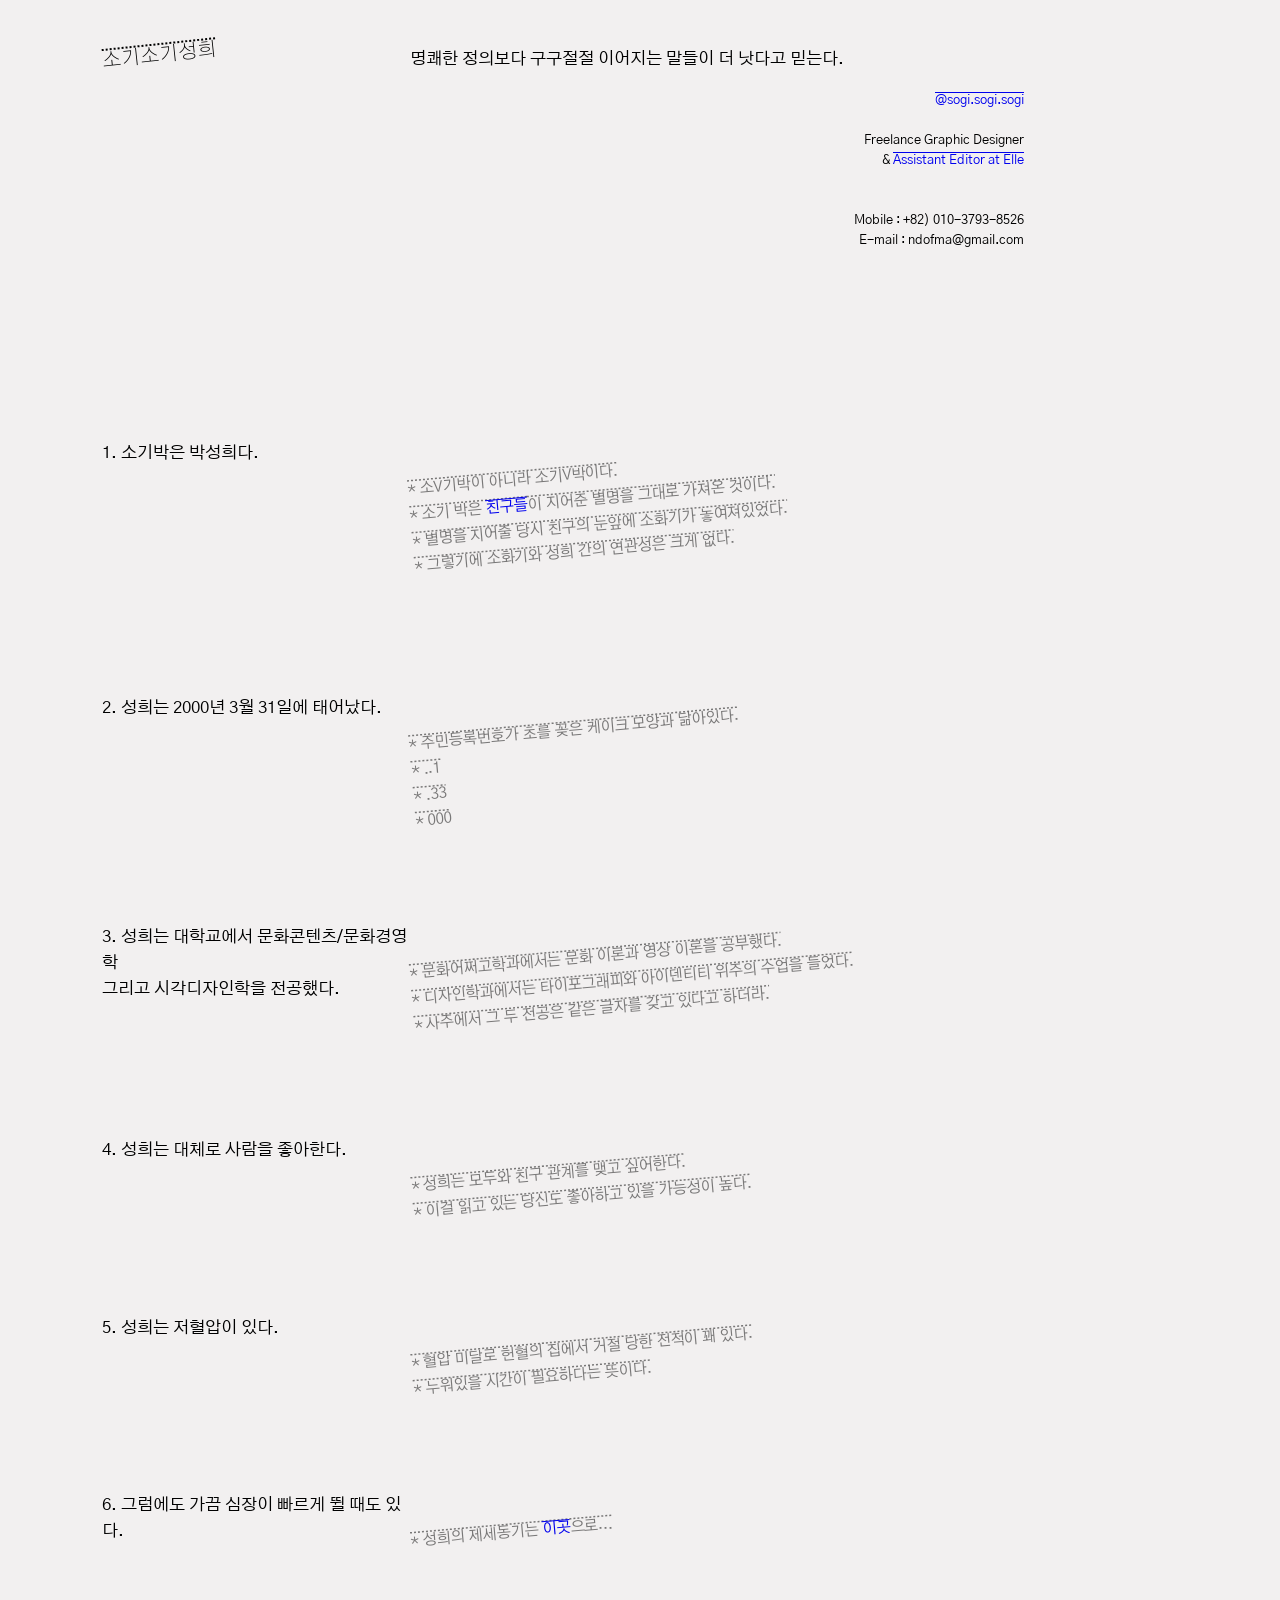
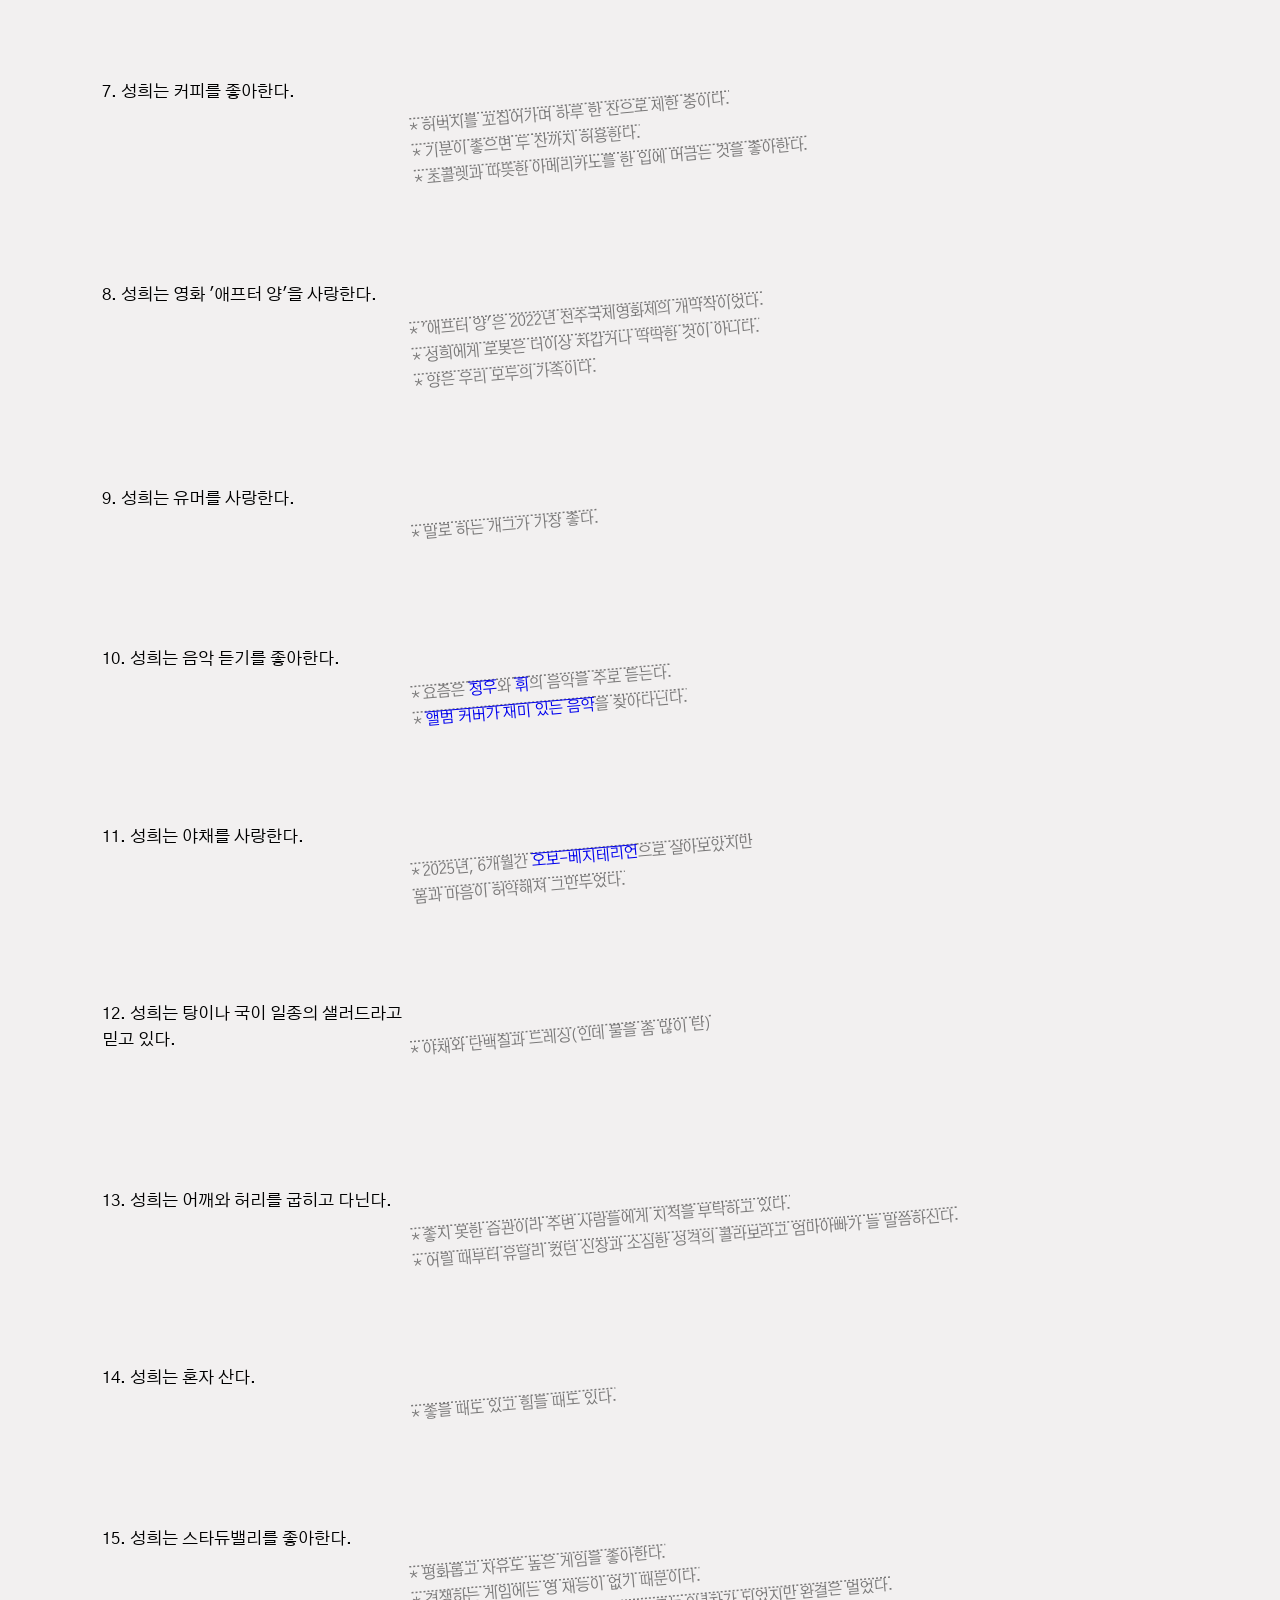
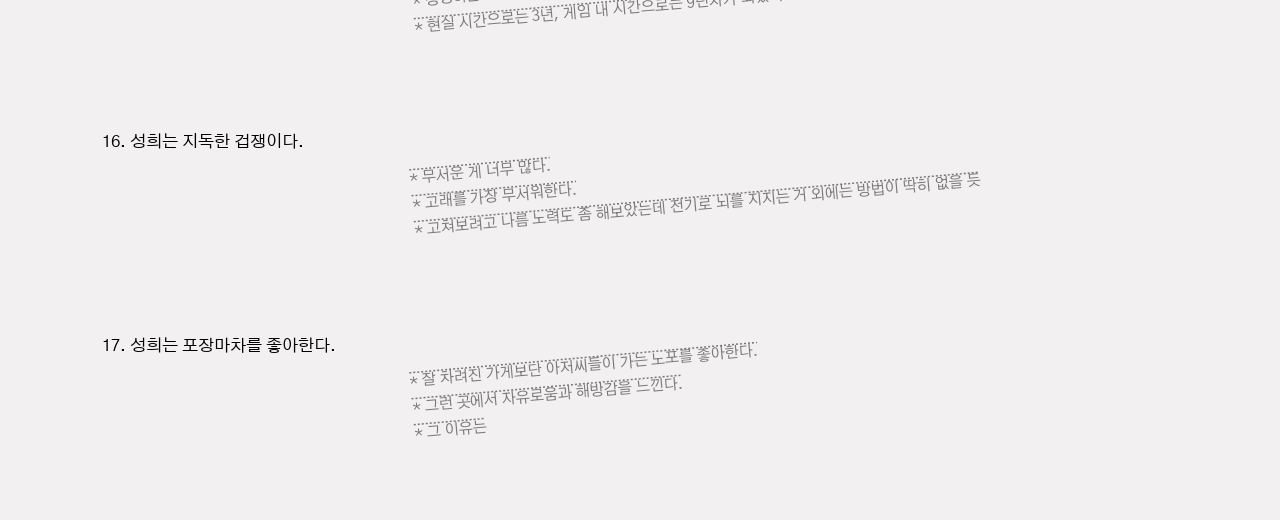
<file: index.html>
<!DOCTYPE html>
<html lang="ko">
<head>
    <meta charset="UTF-8">
    <meta name="viewport" content="width=device-width, initial-scale=1.0">
  <link rel="preconnect" href="https://fonts.googleapis.com">
  <link rel="preconnect" href="https://fonts.gstatic.com" crossorigin>
  <link href="https://fonts.googleapis.com/css2?family=Gothic+A1&display=swap" rel="stylesheet">
  
  <link rel="stylesheet" href="sogi.sogi.css" />
    <title>sogi.sogi.seonghee!</title></head>

    <body>
        <!-- <p class="big">소기</p>
        <p class="big">소기</p>
        <p class="big">성희</p> -->
        
        
        <div class="row"> 
            <div>
        <p class="title">소기소기성희</p>
       <!-- <div class="fixed-note"></div>  -->
        
        </div>
<div><br><p>명쾌한 정의보다 구구절절 이어지는 말들이 더 낫다고 믿는다.</p>
         <aside>
        <p class="info">
            <a href="https://www.instagram.com/sogi.sogi.sogi/">@sogi.sogi.sogi</a><br> <br>Freelance Graphic Designer<br>& <a href ="https://sogibak.github.io/working/">Assistant Editor at Elle</a><br><br><br>Mobile : +82) 010-3793-8526<br>E-mail : ndofma@gmail.com<br></p></aside>
</div>       

</div>
        
         <br><br><br><br><br><br><br><br>


    <main class="layout">
        <div class="row">
        <p class = "text">1. 소기박은 박성희다.<br></p>
        <aside class="note"><br>
       * 소V기박이 아니라 소기V박이다.<br>
   * 소기 박은 <a href="https://sogibak.github.io/chin9/">친구들</a>이 지어준 별명을 그대로 가져온 것이다.<br>
 * 별명을 지어줄 당시 친구의 눈앞에 소화기가 놓여져있었다.<br>
* 그렇기에 소화기와 성희 간의 연관성은 크게 없다.<br>
<!-- *  <img src="./images/sh.HEIC" title="피곤한 성희"> 성희는 이렇게 생겼다.<br>
* 피곤해서 죽기 직전에 지하철에서 남긴 사진이다.<br>
* 성희는 늘 지쳐있다. <br>
* 당신과 함께 있는 지금 이 자리가 즐겁지 않은 것이 아니다.<br>
* 성희는 내일도 벌써 피곤하다.--><br>
       
        </aside></div>
        <br><br><br><br><br>

           <div class="row">
         <p class="text">2. 성희는 2000년 3월 31일에 태어났다.</p>
         <aside class="note"><br>
        * 주민등록번호가 초를 꽂은 케이크 모양과 닮아있다.<br>
        * ..1<br>
        * .33<br>
        * 000</aside>
         </div>   <br><br><br><br><br>


    <div class="row">
         <p class="text">3. 성희는 대학교에서 문화콘텐츠/문화경영학<br>그리고 시각디자인학을 전공했다.</p>
         <aside class="note"><br>
                * 문화어쩌고학과에서는 문화 이론과 영상 이론을 공부했다.<br>
                * 디자인학과에서는 타이포그래피와 아이덴티티 위주의 수업을 들었다.<br>
                * 사주에서 그 두 전공은 같은 글자를 갖고  있다고 하더라.<br>
         </aside>
        </div>
             <br><br><br><br><br>



         <div class="row">
         <p class="text">4. 성희는 대체로 사람을 좋아한다.</p>
         <aside class="note"><br>
        * 성희는 모두와 친구 관계를 맺고 싶어한다.<br>
        * 이걸 읽고 있는 당신도 좋아하고 있을 가능성이 높다.</aside>
         </div>
 <br><br><br>      <br><br>
 
 
 <div class="row">
         <p class="text">5. 성희는 저혈압이 있다.</p>
         <aside class="note"><br>
         * 혈압 미달로 헌혈의 집에서 거절 당한 전적이 꽤 있다.<br>
        * 누워있을 시간이 필요하다는 뜻이다.
        </aside> </div> <br><br><br><br><br>
        
        
 
         <div class="row">
         <p class="text">6. 그럼에도 가끔 심장이 빠르게 뛸 때도 있다.</p>
         <aside class="note"><br>
        * 성희의 제세동기는 <a href="https://sogithehuman.neocities.org/favorite">이곳</a>으로...<br>
         </div> <br><br><br><br><br>
         
         
 
 
 
    <div class="row">
         <p class="text">7. 성희는 커피를 좋아한다.</p>
         <aside class="note"><br>
        * 허벅지를 꼬집어가며 하루 한 잔으로 제한 중이다.<br>
        * 기분이 좋으면 두 잔까지 허용한다.<br>
        * 초콜렛과 따뜻한 아메리카노를 한 입에 머금는 것을 좋아한다.</aside>
         </div>   <br><br><br><br><br>
         

             <div class="row">
         <p class="text">8. 성희는 영화 '애프터 양'을 사랑한다.</p>
         <aside class="note"><br>
          * '애프터 양'은 2022년 전주국제영화제의 개막작이었다.<br> 
        * 성희에게 로봇은 더이상 차갑거나 딱딱한 것이 아니다.<br>
        * 양은 우리 모두의 가족이다.</aside>
         </div>   <br><br><br><br><br>

         

         <div class="row">
         <p class="text">9. 성희는 유머를 사랑한다.</p>
         <aside class="note"><br>
        * 말로 하는 개그가 가장 좋다.</aside>
         </div>   <br><br><br><br><br>

            <div class="row">
         <p class="text">10. 성희는 음악 듣기를 좋아한다.</p>
         <aside class="note"><br>
        * 요즘은 <a href="https://youtu.be/V5HoLAXrogw?si=Zz0A3NpI5x4btUNz">정우</a>와 <a href="https://youtu.be/dEBseichzEA?si=SrDgjM03wIqB45ku">휘</a>의 음악을 주로 듣는다.<br>
        * <a href="https://music.apple.com/kr/playlist/%EC%95%A8%EB%B2%94-%EC%BB%A4%EB%B2%84%EC%97%90-%EB%8C%80%ED%95%9C-%ED%94%8C%EB%A0%88%EC%9D%B4%EB%A6%AC%EC%8A%A4%ED%8A%B8/pl.u-pMyl1pbHW2Dy07X?l=en-GB">앨범 커버가 재미 있는 음악</a>을 찾아다닌다.</aside>
         </div>   <br><br><br><br><br>


                  <div class="row">
         <p class="text">11. 성희는 야채를 사랑한다.</p>
         <aside class="note"><br>
        * 2025년, 6개월간 <a href="https://namu.wiki/w/채식주의#s-2.1.3">오보-베지테리언</a>으로 살아보았지만 <br>
        몸과 마음이 허약해져 그만두었다.</aside>
         </div>   <br><br><br><br><br>
         
                          <div class="row">
         <p class="text">12. 성희는 탕이나 국이 일종의 샐러드라고 믿고 있다.</p>
         <aside class="note"><br>
        * 야채와 단백질과 드레싱(인데 물을 좀 많이 탄)<br>
    </aside>
         </div>   <br><br><br><br><br>



         <div class="row">
         <p class="text">13. 성희는 어깨와 허리를 굽히고 다닌다.</p>
         <aside class="note"><br>
        * 좋지 못한 습관이라 주변 사람들에게 지적을 부탁하고 있다.<br>
        * 어릴 때부터 유달리 컸던 신장과 소심한 성격의 콜라보라고 엄마아빠가 늘 말씀하신다.
        </aside> </div> <br><br><br><br><br>
        
        <div class="row">
         <p class="text">14. 성희는 혼자 산다.</p>
         <aside class="note"><br>
        * 좋을 때도 있고 힘들 때도 있다.</aside>
         </div>   <br><br><br><br><br>
         
                 <div class="row">
         <p class="text">15. 성희는 스타듀밸리를 좋아한다.</p>
         <aside class="note"><br>
        * 평화롭고 자유도 높은 게임을 좋아한다.<br>
        * 경쟁하는 게임에는 영 재능이 없기 때문이다.<br>
        * 현실 시간으로는 3년, 게임 내 시간으로는 9년차가 되었지만 완결은 멀었다.</aside>
         </div>   <br><br><br><br><br>

                 <div class="row">
         <p class="text">16. 성희는 지독한 겁쟁이다.</p>
         <aside class="note"><br>
        * 무서운 게 너무 많다.<br>
        * 고래를 가장 무서워한다.<br>
        * 고쳐보려고 나름 노력도 좀 해보았는데 전기로 뇌를 지지는 거 외에는 방법이 딱히 없을 듯</aside>
         </div>   <br><br><br><br><br>
         
         
                   <div class="row">
         <p class="text">17. 성희는 포장마차를 좋아한다.</p>
         <aside class="note"><br>
        * 잘 차려진 가게보단 아저씨들이 가는 노포를 좋아한다.<br>
        * 그런 곳에서 자유로움과 해방감을 느낀다.<br>
        * 그 이유는</aside>
         </div>   <br><br><br><br><br>


    


        </div>
        </body>
</file>
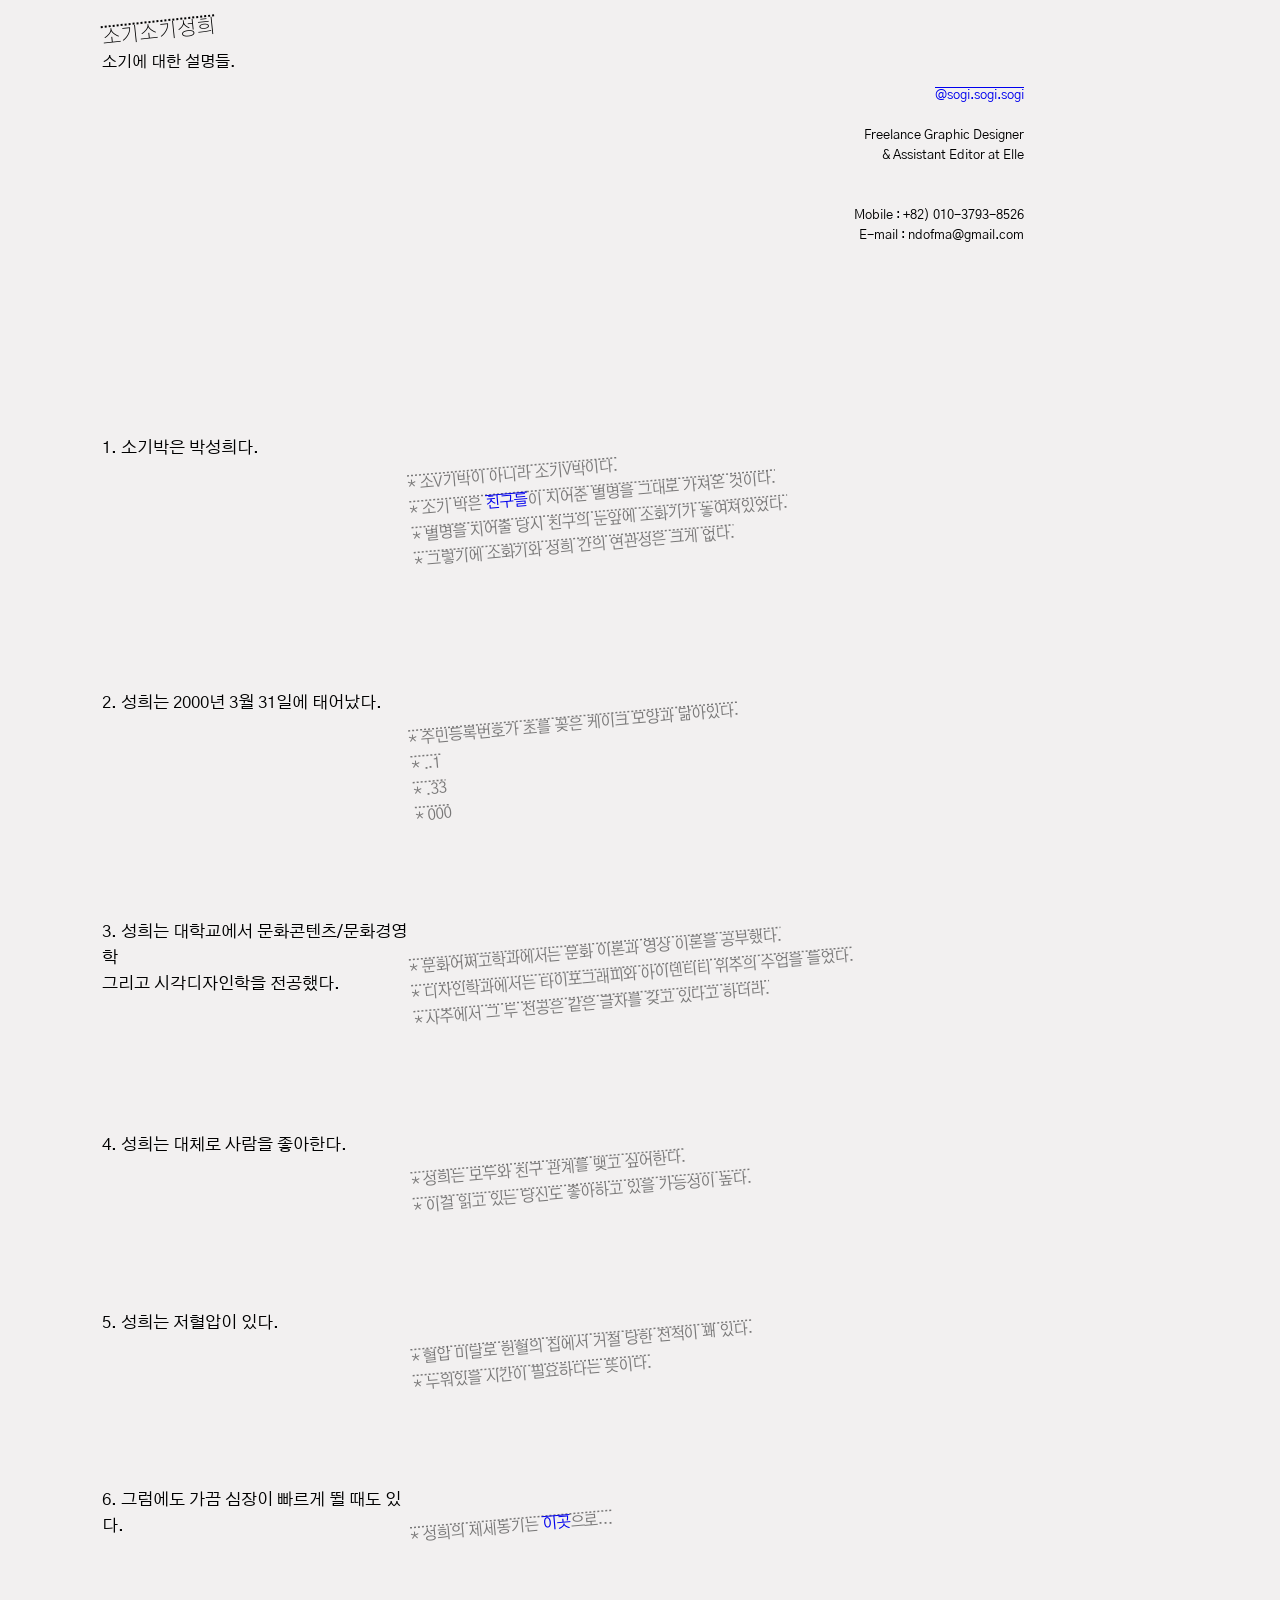
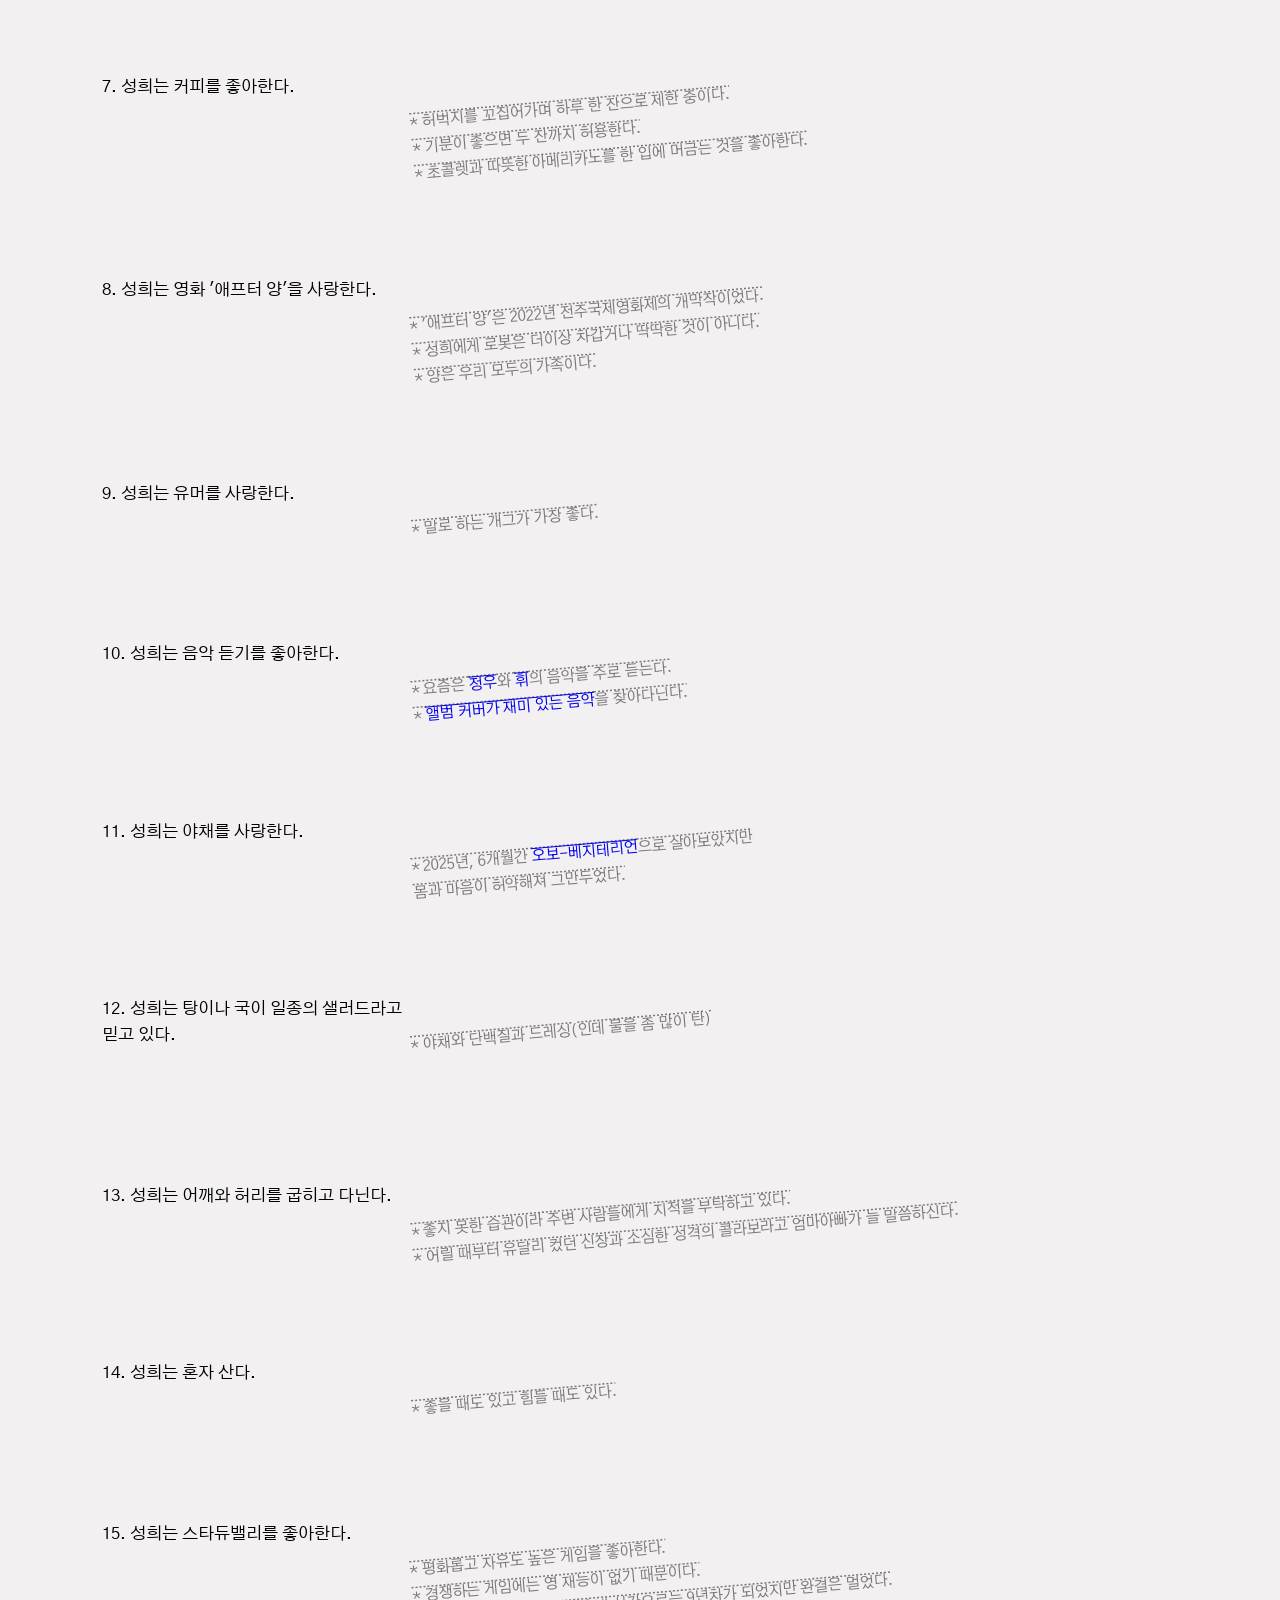
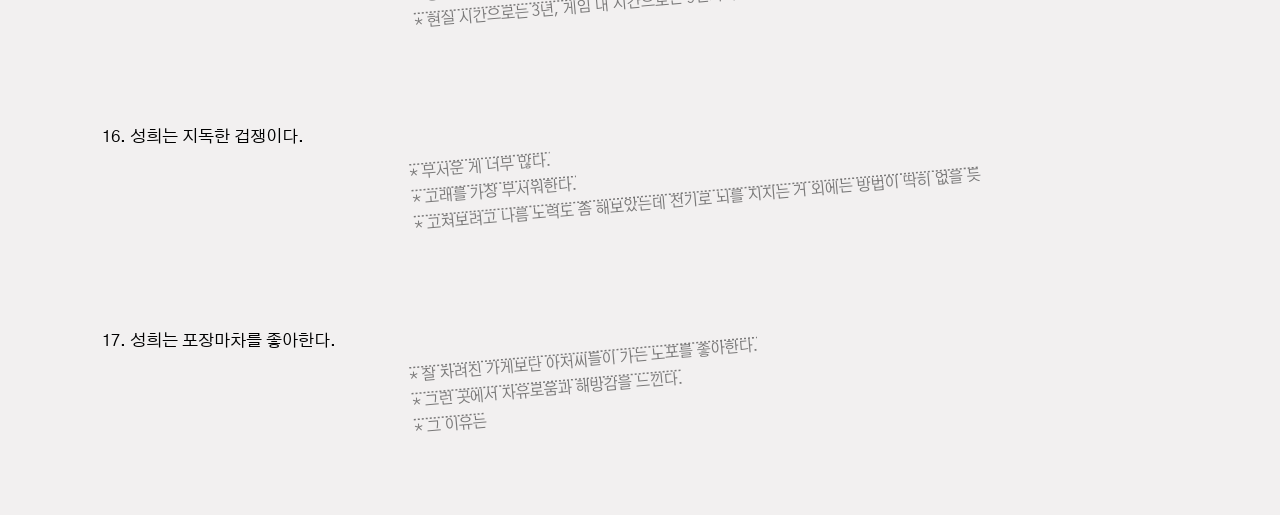
<file: sogi.sogi.html>
<!DOCTYPE html>
<html lang="ko">
<head>
    <meta charset="UTF-8">
    <meta name="viewport" content="width=device-width, initial-scale=1.0">
  <link rel="preconnect" href="https://fonts.googleapis.com">
  <link rel="preconnect" href="https://fonts.gstatic.com" crossorigin>
  <link href="https://fonts.googleapis.com/css2?family=Gothic+A1&display=swap" rel="stylesheet">
  
  <link rel="stylesheet" href="sogi.sogi.css" />
    <title>sogi.sogi.seonghee!</title></head>

    <body>
        <!-- <p class="big">소기</p>
        <p class="big">소기</p>
        <p class="big">성희</p> -->
        
        
        <div class="row"> 
            <div<
        <p class="title">소기소기성희</p>
       <!-- <div class="fixed-note"></div>  -->
        
        </div>
<div>소기에 대한 설명들.</div>         
         <aside>
        <p class="info">
            <a href="https://www.instagram.com/sogi.sogi.sogi/">@sogi.sogi.sogi</a><br> <br>Freelance Graphic Designer<br>& Assistant Editor at Elle<br><br><br>Mobile : +82) 010-3793-8526<br>E-mail : ndofma@gmail.com<br></p></aside>
        </div>
        
         <br><br><br><br><br><br><br><br>


    <main class="layout">
        <div class="row">
        <p class = "text">1. 소기박은 박성희다.<br></p>
        <aside class="note"><br>
       * 소V기박이 아니라 소기V박이다.<br>
   * 소기 박은 <a href="https://sogithehuman.neocities.org/chin9">친구들</a>이 지어준 별명을 그대로 가져온 것이다.<br>
 * 별명을 지어줄 당시 친구의 눈앞에 소화기가 놓여져있었다.<br>
* 그렇기에 소화기와 성희 간의 연관성은 크게 없다.<br>
<!-- *  <img src="./images/sh.HEIC" title="피곤한 성희"> 성희는 이렇게 생겼다.<br>
* 피곤해서 죽기 직전에 지하철에서 남긴 사진이다.<br>
* 성희는 늘 지쳐있다. <br>
* 당신과 함께 있는 지금 이 자리가 즐겁지 않은 것이 아니다.<br>
* 성희는 내일도 벌써 피곤하다.--><br>
       
        </aside></div>
        <br><br><br><br><br>

           <div class="row">
         <p class="text">2. 성희는 2000년 3월 31일에 태어났다.</p>
         <aside class="note"><br>
        * 주민등록번호가 초를 꽂은 케이크 모양과 닮아있다.<br>
        * ..1<br>
        * .33<br>
        * 000</aside>
         </div>   <br><br><br><br><br>


    <div class="row">
         <p class="text">3. 성희는 대학교에서 문화콘텐츠/문화경영학<br>그리고 시각디자인학을 전공했다.</p>
         <aside class="note"><br>
                * 문화어쩌고학과에서는 문화 이론과 영상 이론을 공부했다.<br>
                * 디자인학과에서는 타이포그래피와 아이덴티티 위주의 수업을 들었다.<br>
                * 사주에서 그 두 전공은 같은 글자를 갖고  있다고 하더라.<br>
         </aside>
        </div>
             <br><br><br><br><br>



         <div class="row">
         <p class="text">4. 성희는 대체로 사람을 좋아한다.</p>
         <aside class="note"><br>
        * 성희는 모두와 친구 관계를 맺고 싶어한다.<br>
        * 이걸 읽고 있는 당신도 좋아하고 있을 가능성이 높다.</aside>
         </div>
 <br><br><br>      <br><br>
 
 
 <div class="row">
         <p class="text">5. 성희는 저혈압이 있다.</p>
         <aside class="note"><br>
         * 혈압 미달로 헌혈의 집에서 거절 당한 전적이 꽤 있다.<br>
        * 누워있을 시간이 필요하다는 뜻이다.
        </aside> </div> <br><br><br><br><br>
        
        
 
         <div class="row">
         <p class="text">6. 그럼에도 가끔 심장이 빠르게 뛸 때도 있다.</p>
         <aside class="note"><br>
        * 성희의 제세동기는 <a href="https://sogithehuman.neocities.org/favorite">이곳</a>으로...<br>
         </div> <br><br><br><br><br>
         
         
 
 
 
    <div class="row">
         <p class="text">7. 성희는 커피를 좋아한다.</p>
         <aside class="note"><br>
        * 허벅지를 꼬집어가며 하루 한 잔으로 제한 중이다.<br>
        * 기분이 좋으면 두 잔까지 허용한다.<br>
        * 초콜렛과 따뜻한 아메리카노를 한 입에 머금는 것을 좋아한다.</aside>
         </div>   <br><br><br><br><br>
         

             <div class="row">
         <p class="text">8. 성희는 영화 '애프터 양'을 사랑한다.</p>
         <aside class="note"><br>
          * '애프터 양'은 2022년 전주국제영화제의 개막작이었다.<br> 
        * 성희에게 로봇은 더이상 차갑거나 딱딱한 것이 아니다.<br>
        * 양은 우리 모두의 가족이다.</aside>
         </div>   <br><br><br><br><br>

         

         <div class="row">
         <p class="text">9. 성희는 유머를 사랑한다.</p>
         <aside class="note"><br>
        * 말로 하는 개그가 가장 좋다.</aside>
         </div>   <br><br><br><br><br>

            <div class="row">
         <p class="text">10. 성희는 음악 듣기를 좋아한다.</p>
         <aside class="note"><br>
        * 요즘은 <a href="https://youtu.be/V5HoLAXrogw?si=Zz0A3NpI5x4btUNz">정우</a>와 <a href="https://youtu.be/dEBseichzEA?si=SrDgjM03wIqB45ku">휘</a>의 음악을 주로 듣는다.<br>
        * <a href="https://music.apple.com/kr/playlist/%EC%95%A8%EB%B2%94-%EC%BB%A4%EB%B2%84%EC%97%90-%EB%8C%80%ED%95%9C-%ED%94%8C%EB%A0%88%EC%9D%B4%EB%A6%AC%EC%8A%A4%ED%8A%B8/pl.u-pMyl1pbHW2Dy07X?l=en-GB">앨범 커버가 재미 있는 음악</a>을 찾아다닌다.</aside>
         </div>   <br><br><br><br><br>


                  <div class="row">
         <p class="text">11. 성희는 야채를 사랑한다.</p>
         <aside class="note"><br>
        * 2025년, 6개월간 <a href="https://namu.wiki/w/채식주의#s-2.1.3">오보-베지테리언</a>으로 살아보았지만 <br>
        몸과 마음이 허약해져 그만두었다.</aside>
         </div>   <br><br><br><br><br>
         
                          <div class="row">
         <p class="text">12. 성희는 탕이나 국이 일종의 샐러드라고 믿고 있다.</p>
         <aside class="note"><br>
        * 야채와 단백질과 드레싱(인데 물을 좀 많이 탄)<br>
    </aside>
         </div>   <br><br><br><br><br>



         <div class="row">
         <p class="text">13. 성희는 어깨와 허리를 굽히고 다닌다.</p>
         <aside class="note"><br>
        * 좋지 못한 습관이라 주변 사람들에게 지적을 부탁하고 있다.<br>
        * 어릴 때부터 유달리 컸던 신장과 소심한 성격의 콜라보라고 엄마아빠가 늘 말씀하신다.
        </aside> </div> <br><br><br><br><br>
        
        <div class="row">
         <p class="text">14. 성희는 혼자 산다.</p>
         <aside class="note"><br>
        * 좋을 때도 있고 힘들 때도 있다.</aside>
         </div>   <br><br><br><br><br>
         
                 <div class="row">
         <p class="text">15. 성희는 스타듀밸리를 좋아한다.</p>
         <aside class="note"><br>
        * 평화롭고 자유도 높은 게임을 좋아한다.<br>
        * 경쟁하는 게임에는 영 재능이 없기 때문이다.<br>
        * 현실 시간으로는 3년, 게임 내 시간으로는 9년차가 되었지만 완결은 멀었다.</aside>
         </div>   <br><br><br><br><br>

                 <div class="row">
         <p class="text">16. 성희는 지독한 겁쟁이다.</p>
         <aside class="note"><br>
        * 무서운 게 너무 많다.<br>
        * 고래를 가장 무서워한다.<br>
        * 고쳐보려고 나름 노력도 좀 해보았는데 전기로 뇌를 지지는 거 외에는 방법이 딱히 없을 듯</aside>
         </div>   <br><br><br><br><br>
         
         
                   <div class="row">
         <p class="text">17. 성희는 포장마차를 좋아한다.</p>
         <aside class="note"><br>
        * 잘 차려진 가게보단 아저씨들이 가는 노포를 좋아한다.<br>
        * 그런 곳에서 자유로움과 해방감을 느낀다.<br>
        * 그 이유는</aside>
         </div>   <br><br><br><br><br>


    


        </div>
        </body>
</file>
<file: sogi.sogi.css>
body {
     margin: 0;
  height: 100vh;
  background: #F2f0f0;
  font-family: 'Gothic A1', sans-serif;
    /* background-image: url("../images/winnie_illust.png");.. 더블닷이 나간다는 거임 폴더 얘기 ㅇㅇ */
    display: flex; /* flex를 넣으면 flex direction 넣어줘야함 */
  flex-direction: column; /* row와 column, 컬럼의 친구는 align-item */
  padding-top: 10px;
  padding-left: 8vw;
  padding-right: 20vw;
  padding-bottom: 10vw;
  
}

.box {
 font-size:11pt;
 line-height:1.5;
  text-indent: 2em;
}

.title{
 font-size: 15Pt;
 font-weight:200;
     transform :rotate(-6deg);
    text-decoration-line: overline;
    text-decoration-style: dotted;
}

.row{
    display: grid;
    grid-template-columns : 1fr 2fr;
}


.text{
 font-size: 13pt 
}
.note{
    font-size: 11.4pt;
    line-height: 1.7;
    color: rgba(0, 0, 0, 0.5);
    transform: rotate(-5deg);
        text-decoration-line: overline;
    text-decoration-style: dotted;
}

a {  text-decoration-line: overline;
    text-decoration-style:solid;
}


p {
    font-size: 13pt;
    line-height :1.5;
    
}


.fixed-note {
    position: fixed;
  
}

.info {
  text-align : right;
  font-size : 10pt;
  
}

.img {
    width: 8vw;
    vertical-align: top;
    align-items:right;
   
}




/** .big {
    text-align: center;
    font-family: 'Times New Roman', Times, serif;
    font-size: 80pt;
     line-height: 0;
} **/
</file>
